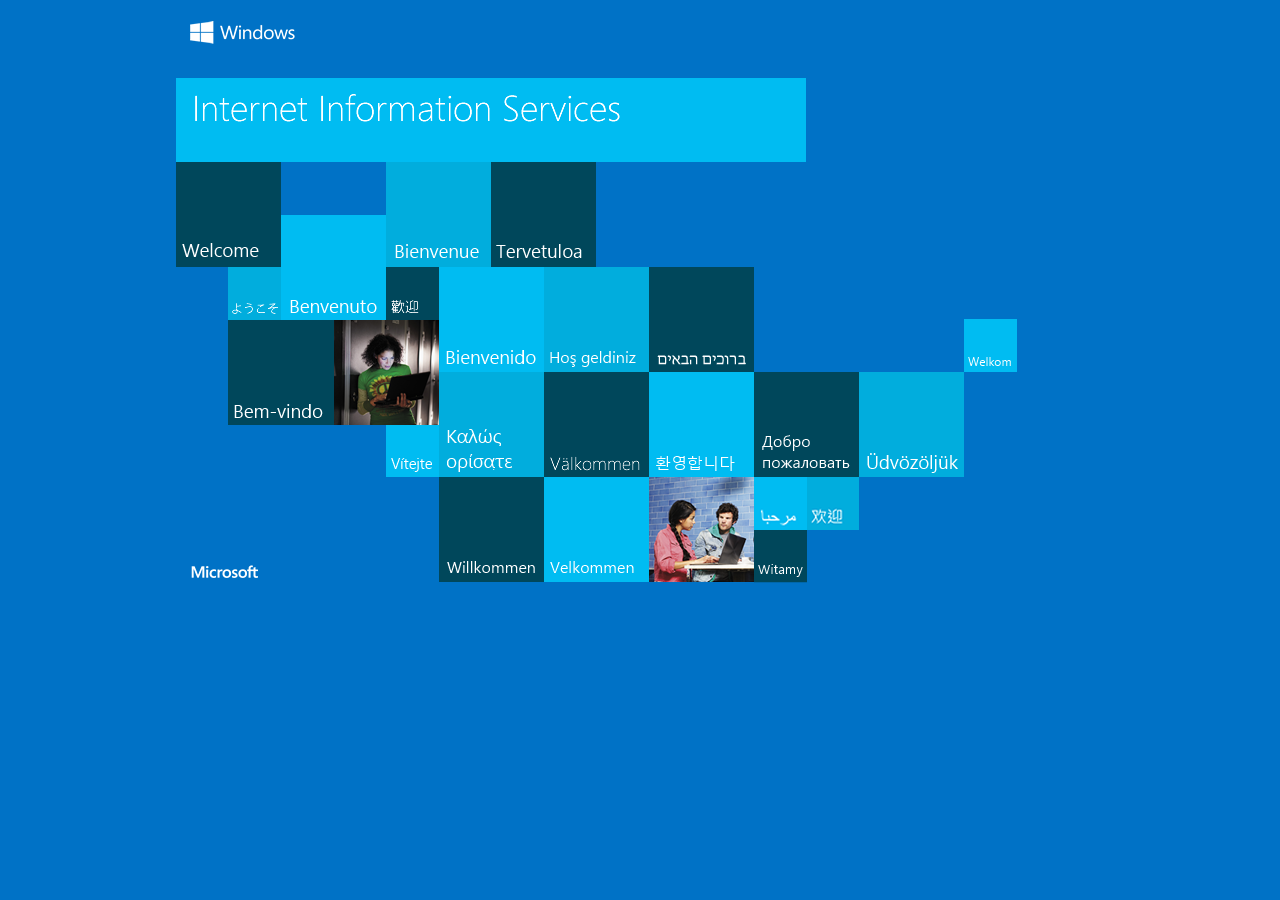
<file: iisstart.htm>
<!DOCTYPE html PUBLIC "-//W3C//DTD XHTML 1.0 Strict//EN" "http://www.w3.org/TR/xhtml1/DTD/xhtml1-strict.dtd">
<html xmlns="http://www.w3.org/1999/xhtml">
<head>
<meta http-equiv="Content-Type" content="text/html; charset=iso-8859-1" />
<title>IIS Windows</title>
<style type="text/css">
<!--
body {
	color:#000000;
	background-color:#0072C6;
	margin:0;
}

#container {
	margin-left:auto;
	margin-right:auto;
	text-align:center;
	}

a img {
	border:none;
}

-->
</style>
</head>
<body>
<div id="container">
<a href="http://go.microsoft.com/fwlink/?linkid=66138&amp;clcid=0x409"><img src="iisstart.png" alt="IIS" width="960" height="600" /></a>
</div>
</body>
</html>
</file>
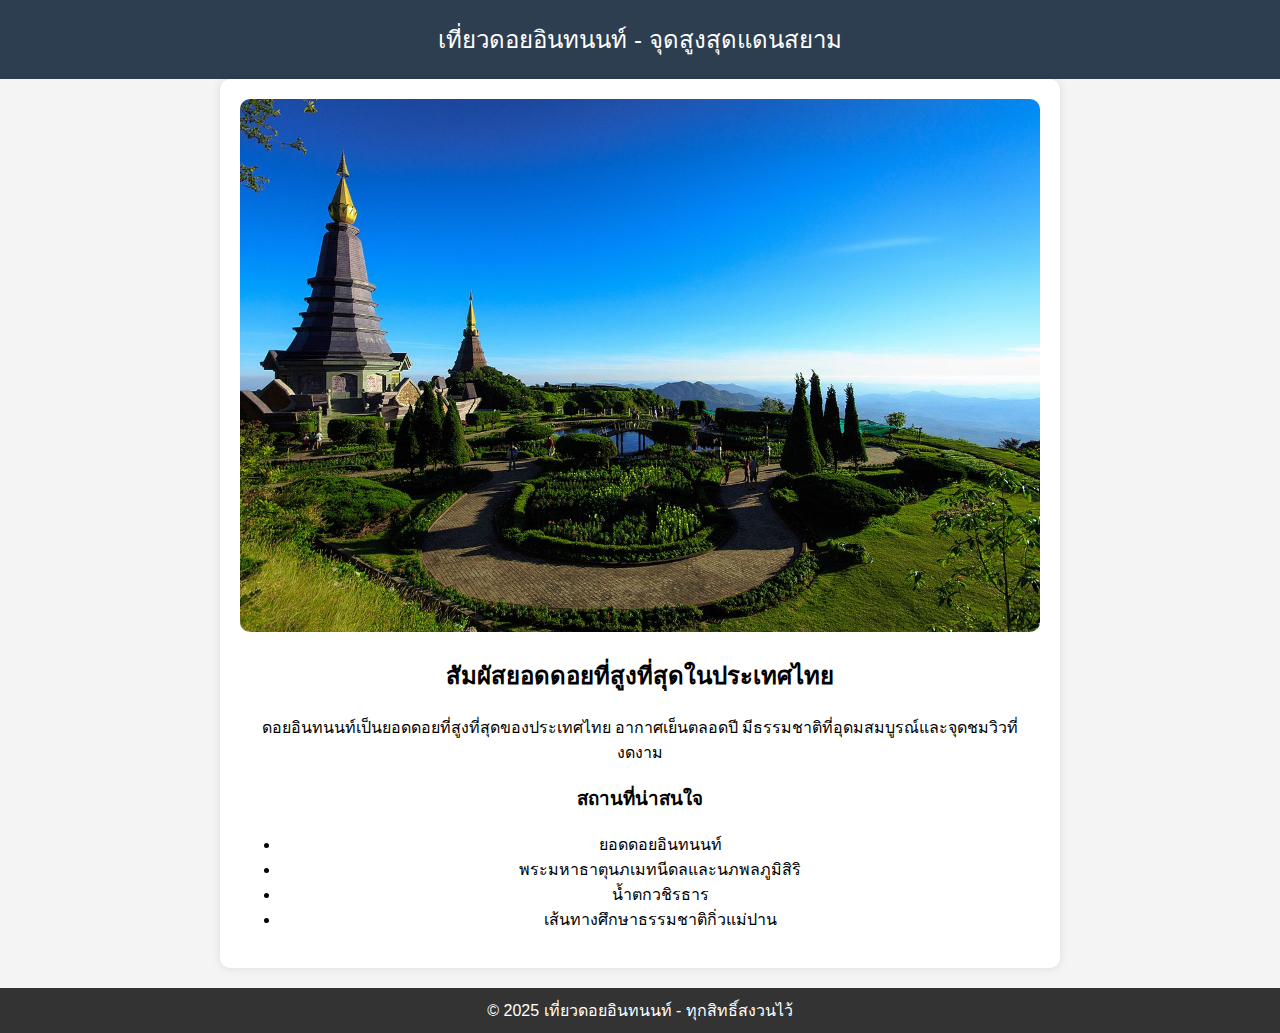
<file: page-doiinthanon.html>
<!DOCTYPE html>
<html lang="th">
<head>
    <meta charset="UTF-8">
    <meta name="viewport" content="width=device-width, initial-scale=1.0">
    <title>เที่ยวดอยอินทนนท์ - จุดสูงสุดแดนสยาม</title>
    <style>
        body {
            font-family: Arial, sans-serif;
            margin: 0;
            padding: 0;
            background-color: #f4f4f4;
            text-align: center;
        }
        header {
            background: #2c3e50;
            color: white;
            padding: 20px;
            font-size: 24px;
        }
        .container {
            max-width: 800px;
            margin: auto;
            padding: 20px;
            background: white;
            border-radius: 10px;
            box-shadow: 0 0 10px rgba(0,0,0,0.1);
        }
        img {
            width: 100%;
            border-radius: 10px;
        }
        footer {
            margin-top: 20px;
            padding: 10px;
            background: #333;
            color: white;
        }
    </style>
</head>
<body>
    <header>
        เที่ยวดอยอินทนนท์ - จุดสูงสุดแดนสยาม
    </header>
    <div class="container">
        <img src="ดอยอินทนนท์1.jpg" alt="วิวสวย ๆ ของดอยอินทนนท์">
        <h2>สัมผัสยอดดอยที่สูงที่สุดในประเทศไทย</h2>
        <p>ดอยอินทนนท์เป็นยอดดอยที่สูงที่สุดของประเทศไทย อากาศเย็นตลอดปี มีธรรมชาติที่อุดมสมบูรณ์และจุดชมวิวที่งดงาม</p>
        <h3>สถานที่น่าสนใจ</h3>
        <ul>
            <li>ยอดดอยอินทนนท์</li>
            <li>พระมหาธาตุนภเมทนีดลและนภพลภูมิสิริ</li>
            <li>น้ำตกวชิรธาร</li>
            <li>เส้นทางศึกษาธรรมชาติกิ่วแม่ปาน</li>
        </ul>
    </div>
    <footer>
        &copy; 2025 เที่ยวดอยอินทนนท์ - ทุกสิทธิ์สงวนไว้
    </footer>
</body>
</html>
</file>
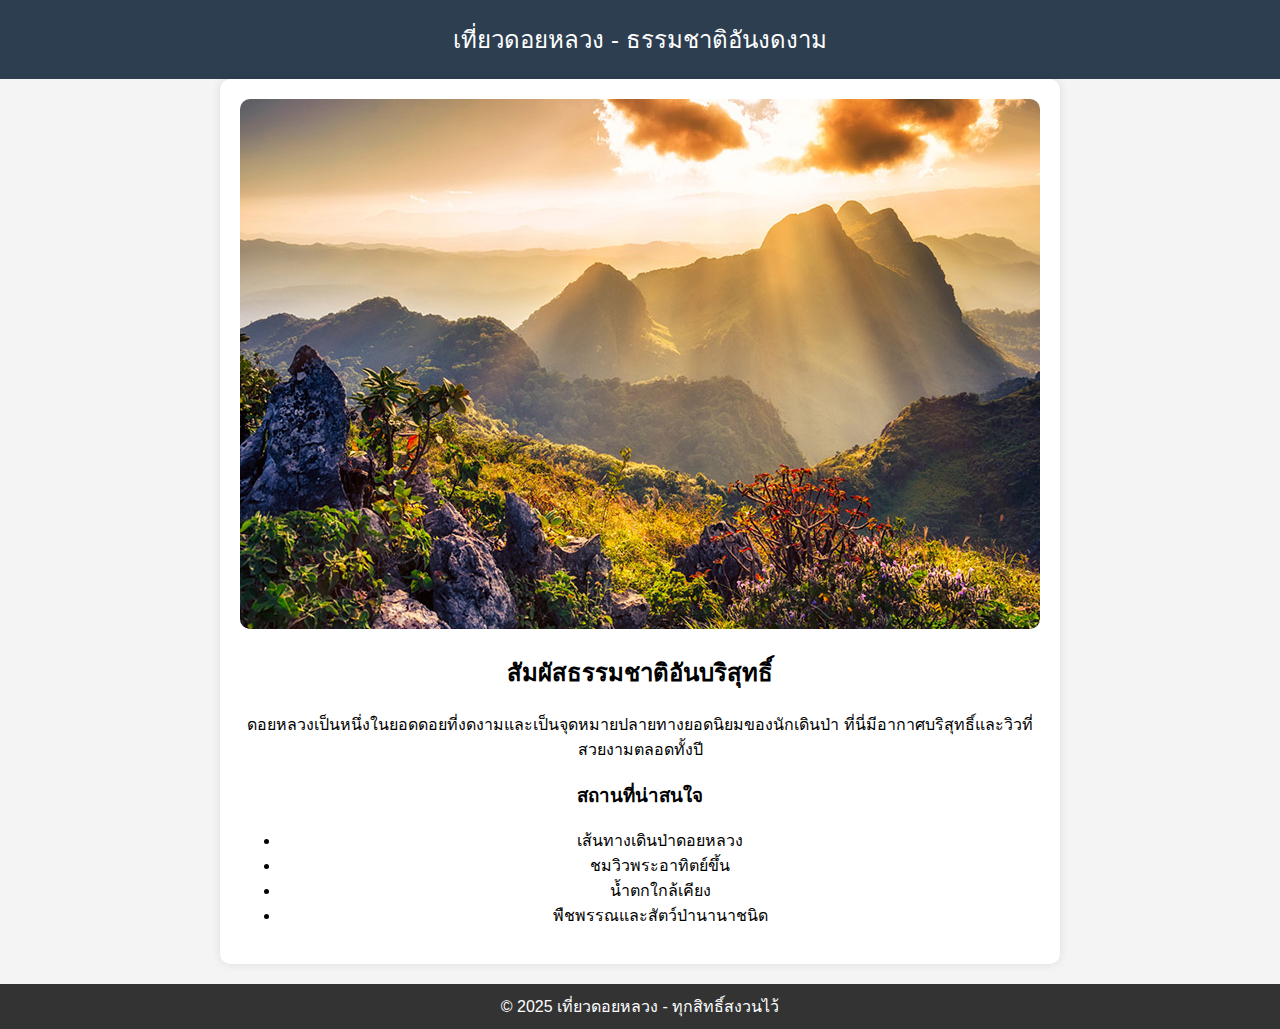
<file: page-doiluang.html>
<!DOCTYPE html>
<html lang="th">
<head>
    <meta charset="UTF-8">
    <meta name="viewport" content="width=device-width, initial-scale=1.0">
    <title>เที่ยวดอยหลวง - ธรรมชาติอันงดงาม</title>
    <style>
        body {
            font-family: Arial, sans-serif;
            margin: 0;
            padding: 0;
            background-color: #f4f4f4;
            text-align: center;
        }
        header {
            background: #2c3e50;
            color: white;
            padding: 20px;
            font-size: 24px;
        }
        .container {
            max-width: 800px;
            margin: auto;
            padding: 20px;
            background: white;
            border-radius: 10px;
            box-shadow: 0 0 10px rgba(0,0,0,0.1);
        }
        img {
            width: 100%;
            border-radius: 10px;
        }
        footer {
            margin-top: 20px;
            padding: 10px;
            background: #333;
            color: white;
        }
    </style>
</head>
<body>
    <header>
        เที่ยวดอยหลวง - ธรรมชาติอันงดงาม
    </header>
    <div class="container">
        <img src="ดอยหลวง.jpg" alt="วิวสวย ๆ ของดอยหลวง">
        <h2>สัมผัสธรรมชาติอันบริสุทธิ์</h2>
        <p>ดอยหลวงเป็นหนึ่งในยอดดอยที่งดงามและเป็นจุดหมายปลายทางยอดนิยมของนักเดินป่า ที่นี่มีอากาศบริสุทธิ์และวิวที่สวยงามตลอดทั้งปี</p>
        <h3>สถานที่น่าสนใจ</h3>
        <ul>
            <li>เส้นทางเดินป่าดอยหลวง</li>
            <li>ชมวิวพระอาทิตย์ขึ้น</li>
            <li>น้ำตกใกล้เคียง</li>
            <li>พืชพรรณและสัตว์ป่านานาชนิด</li>
        </ul>
    </div>
    <footer>
        &copy; 2025 เที่ยวดอยหลวง - ทุกสิทธิ์สงวนไว้
    </footer>
</body>
</html>
</file>
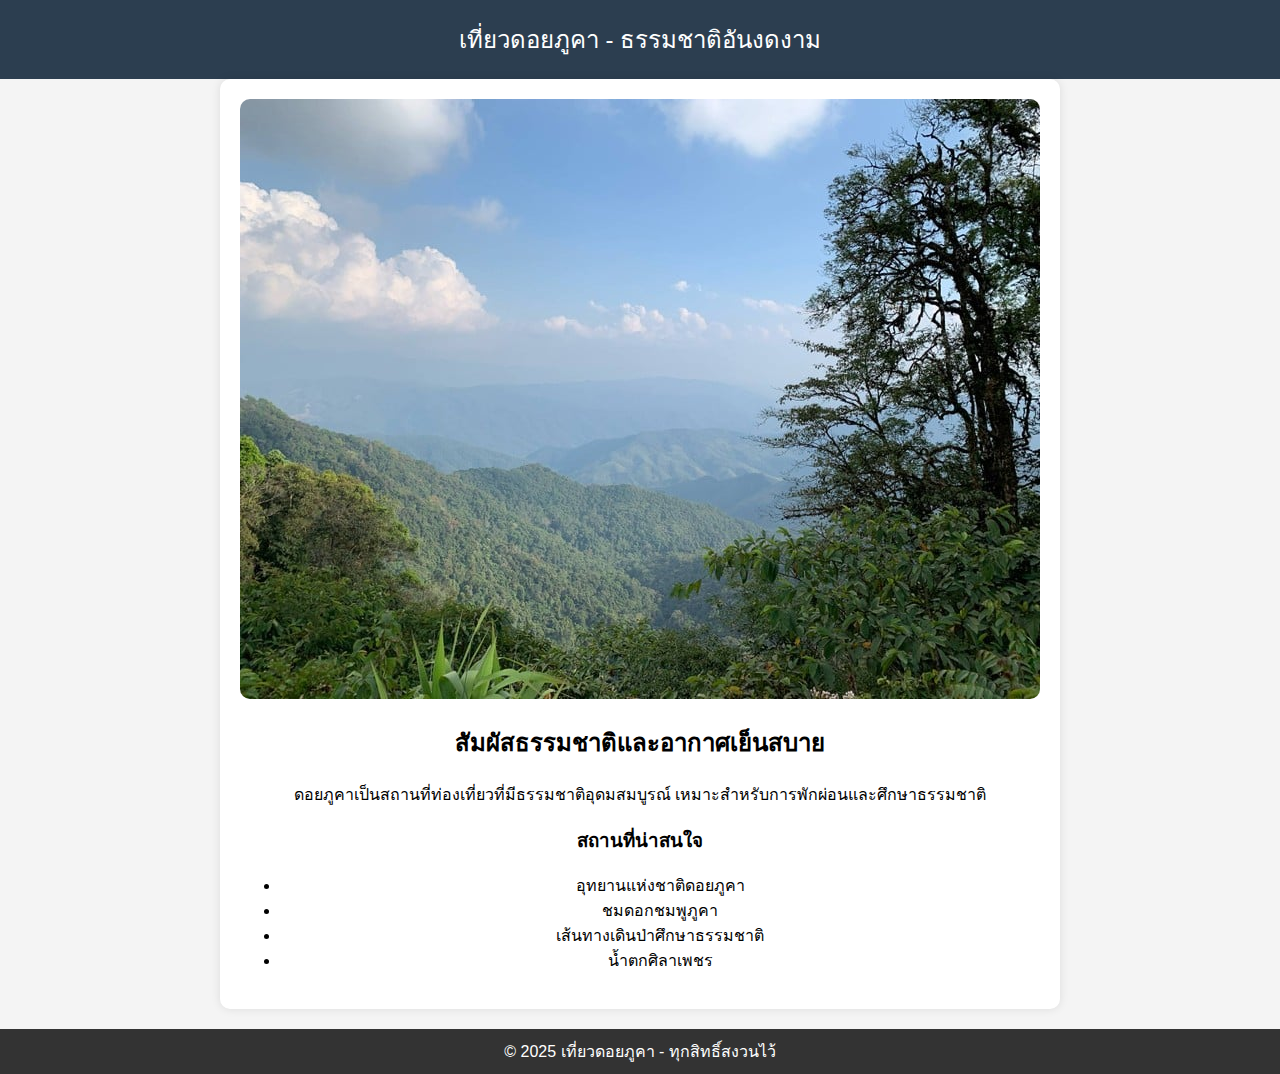
<file: page-doiphukha.html>
<!DOCTYPE html>
<html lang="th">
<head>
    <meta charset="UTF-8">
    <meta name="viewport" content="width=device-width, initial-scale=1.0">
    <title>เที่ยวดอยภูคา - ธรรมชาติอันงดงาม</title>
    <style>
        body {
            font-family: Arial, sans-serif;
            margin: 0;
            padding: 0;
            background-color: #f4f4f4;
            text-align: center;
        }
        header {
            background: #2c3e50;
            color: white;
            padding: 20px;
            font-size: 24px;
        }
        .container {
            max-width: 800px;
            margin: auto;
            padding: 20px;
            background: white;
            border-radius: 10px;
            box-shadow: 0 0 10px rgba(0,0,0,0.1);
        }
        img {
            width: 100%;
            border-radius: 10px;
        }
        footer {
            margin-top: 20px;
            padding: 10px;
            background: #333;
            color: white;
        }
    </style>
</head>
<body>
    <header>
        เที่ยวดอยภูคา - ธรรมชาติอันงดงาม
    </header>
    <div class="container">
        <img src="ดอยภูคา1.jpg" alt="วิวสวย ๆ ของดอยภูคา">
        <h2>สัมผัสธรรมชาติและอากาศเย็นสบาย</h2>
        <p>ดอยภูคาเป็นสถานที่ท่องเที่ยวที่มีธรรมชาติอุดมสมบูรณ์ เหมาะสำหรับการพักผ่อนและศึกษาธรรมชาติ</p>
        <h3>สถานที่น่าสนใจ</h3>
        <ul>
            <li>อุทยานแห่งชาติดอยภูคา</li>
            <li>ชมดอกชมพูภูคา</li>
            <li>เส้นทางเดินป่าศึกษาธรรมชาติ</li>
            <li>น้ำตกศิลาเพชร</li>
        </ul>
    </div>
    <footer>
        &copy; 2025 เที่ยวดอยภูคา - ทุกสิทธิ์สงวนไว้
    </footer>
</body>
</html>
</file>
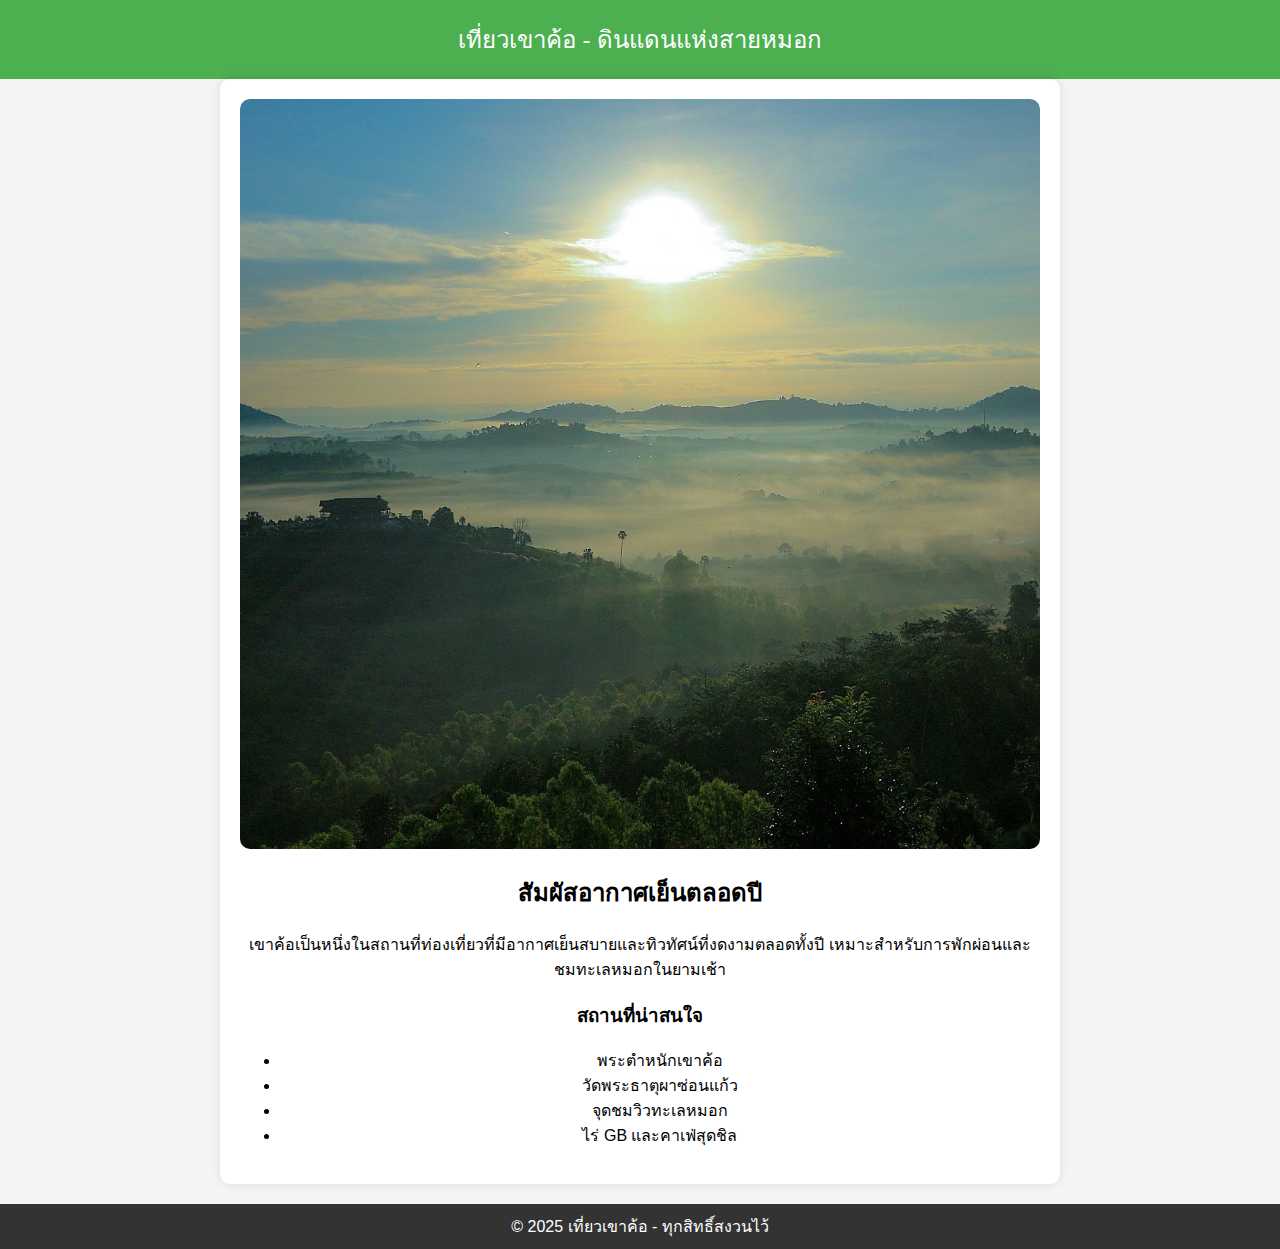
<file: page-khaokho.html>
<!DOCTYPE html>
<html lang="th">
<head>
    <meta charset="UTF-8">
    <meta name="viewport" content="width=device-width, initial-scale=1.0">
    <title>เที่ยวเขาค้อ - ดินแดนแห่งสายหมอก</title>
    <style>
        body {
            font-family: Arial, sans-serif;
            margin: 0;
            padding: 0;
            background-color: #f4f4f4;
            text-align: center;
        }
        header {
            background: #4CAF50;
            color: white;
            padding: 20px;
            font-size: 24px;
        }
        .container {
            max-width: 800px;
            margin: auto;
            padding: 20px;
            background: white;
            border-radius: 10px;
            box-shadow: 0 0 10px rgba(0,0,0,0.1);
        }
        img {
            width: 100%;
            border-radius: 10px;
        }
        footer {
            margin-top: 20px;
            padding: 10px;
            background: #333;
            color: white;
        }
    </style>
</head>
<body>
    <header>
        เที่ยวเขาค้อ - ดินแดนแห่งสายหมอก
    </header>
    <div class="container">
        <img src="เขาคล้อ1.jpg" alt="วิวสวย ๆ ของเขาค้อ">
        <h2>สัมผัสอากาศเย็นตลอดปี</h2>
        <p>เขาค้อเป็นหนึ่งในสถานที่ท่องเที่ยวที่มีอากาศเย็นสบายและทิวทัศน์ที่งดงามตลอดทั้งปี เหมาะสำหรับการพักผ่อนและชมทะเลหมอกในยามเช้า</p>
        <h3>สถานที่น่าสนใจ</h3>
        <ul>
            <li>พระตำหนักเขาค้อ</li>
            <li>วัดพระธาตุผาซ่อนแก้ว</li>
            <li>จุดชมวิวทะเลหมอก</li>
            <li>ไร่ GB และคาเฟ่สุดชิล</li>
        </ul>
    </div>
    <footer>
        &copy; 2025 เที่ยวเขาค้อ - ทุกสิทธิ์สงวนไว้
    </footer>
</body>
</html>
</file>
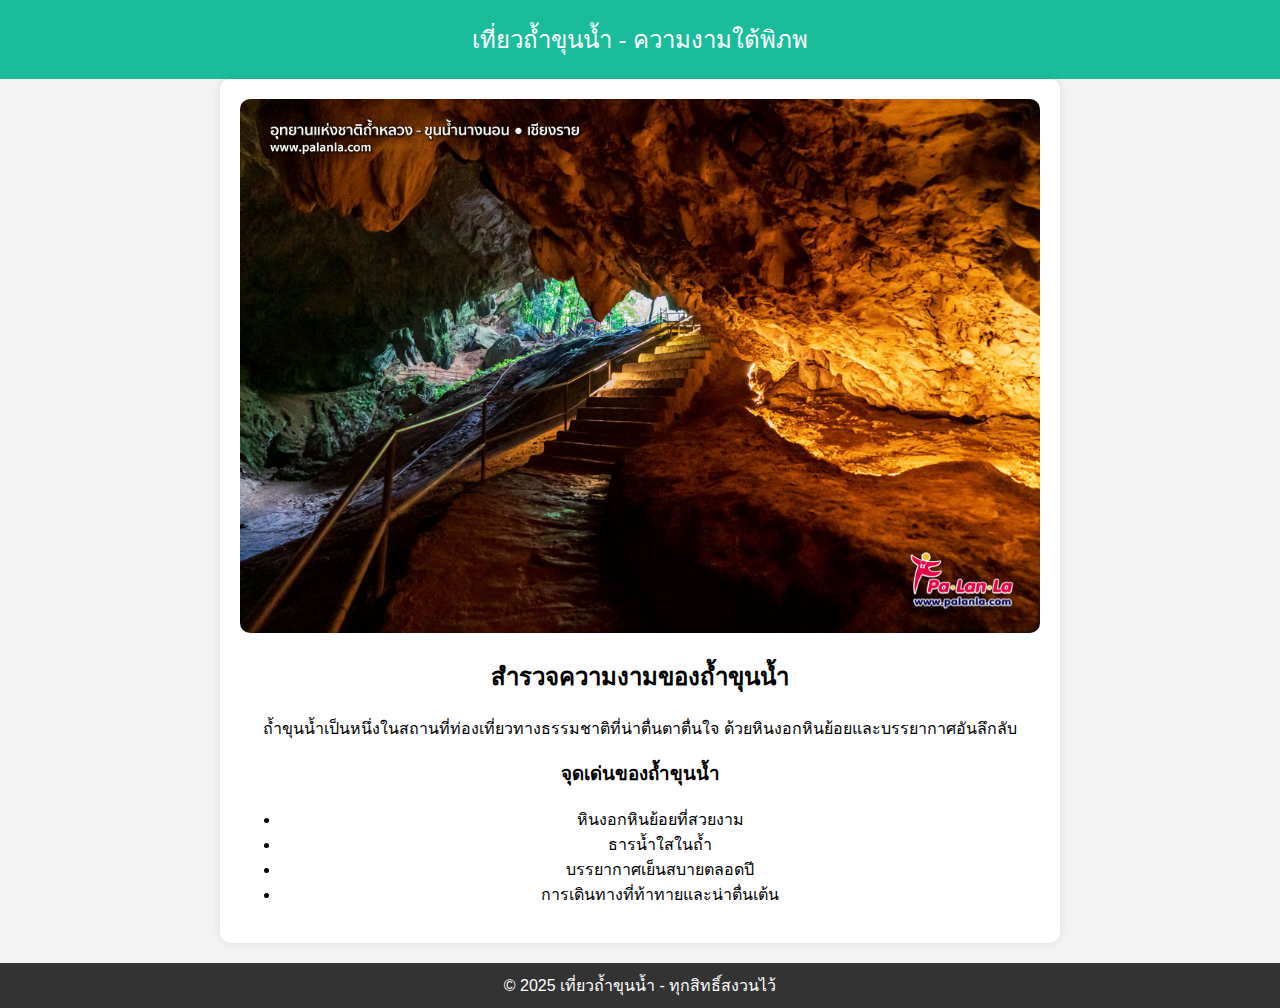
<file: page-khunnam.html>
<!DOCTYPE html>
<html lang="th">
<head>
    <meta charset="UTF-8">
    <meta name="viewport" content="width=device-width, initial-scale=1.0">
    <title>เที่ยวถ้ำขุนน้ำ - ความงามใต้พิภพ</title>
    <style>
        body {
            font-family: Arial, sans-serif;
            margin: 0;
            padding: 0;
            background-color: #f4f4f4;
            text-align: center;
        }
        header {
            background: #1abc9c;
            color: white;
            padding: 20px;
            font-size: 24px;
        }
        .container {
            max-width: 800px;
            margin: auto;
            padding: 20px;
            background: white;
            border-radius: 10px;
            box-shadow: 0 0 10px rgba(0,0,0,0.1);
        }
        img {
            width: 100%;
            border-radius: 10px;
        }
        footer {
            margin-top: 20px;
            padding: 10px;
            background: #333;
            color: white;
        }
    </style>
</head>
<body>
    <header>
        เที่ยวถ้ำขุนน้ำ - ความงามใต้พิภพ
    </header>
    <div class="container">
        <img src="ขุนน้ำ1.jpg" alt="ภายในถ้ำขุนน้ำ">
        <h2>สำรวจความงามของถ้ำขุนน้ำ</h2>
        <p>ถ้ำขุนน้ำเป็นหนึ่งในสถานที่ท่องเที่ยวทางธรรมชาติที่น่าตื่นตาตื่นใจ ด้วยหินงอกหินย้อยและบรรยากาศอันลึกลับ</p>
        <h3>จุดเด่นของถ้ำขุนน้ำ</h3>
        <ul>
            <li>หินงอกหินย้อยที่สวยงาม</li>
            <li>ธารน้ำใสในถ้ำ</li>
            <li>บรรยากาศเย็นสบายตลอดปี</li>
            <li>การเดินทางที่ท้าทายและน่าตื่นเต้น</li>
        </ul>
    </div>
    <footer>
        &copy; 2025 เที่ยวถ้ำขุนน้ำ - ทุกสิทธิ์สงวนไว้
    </footer>
</body>
</html>
</file>
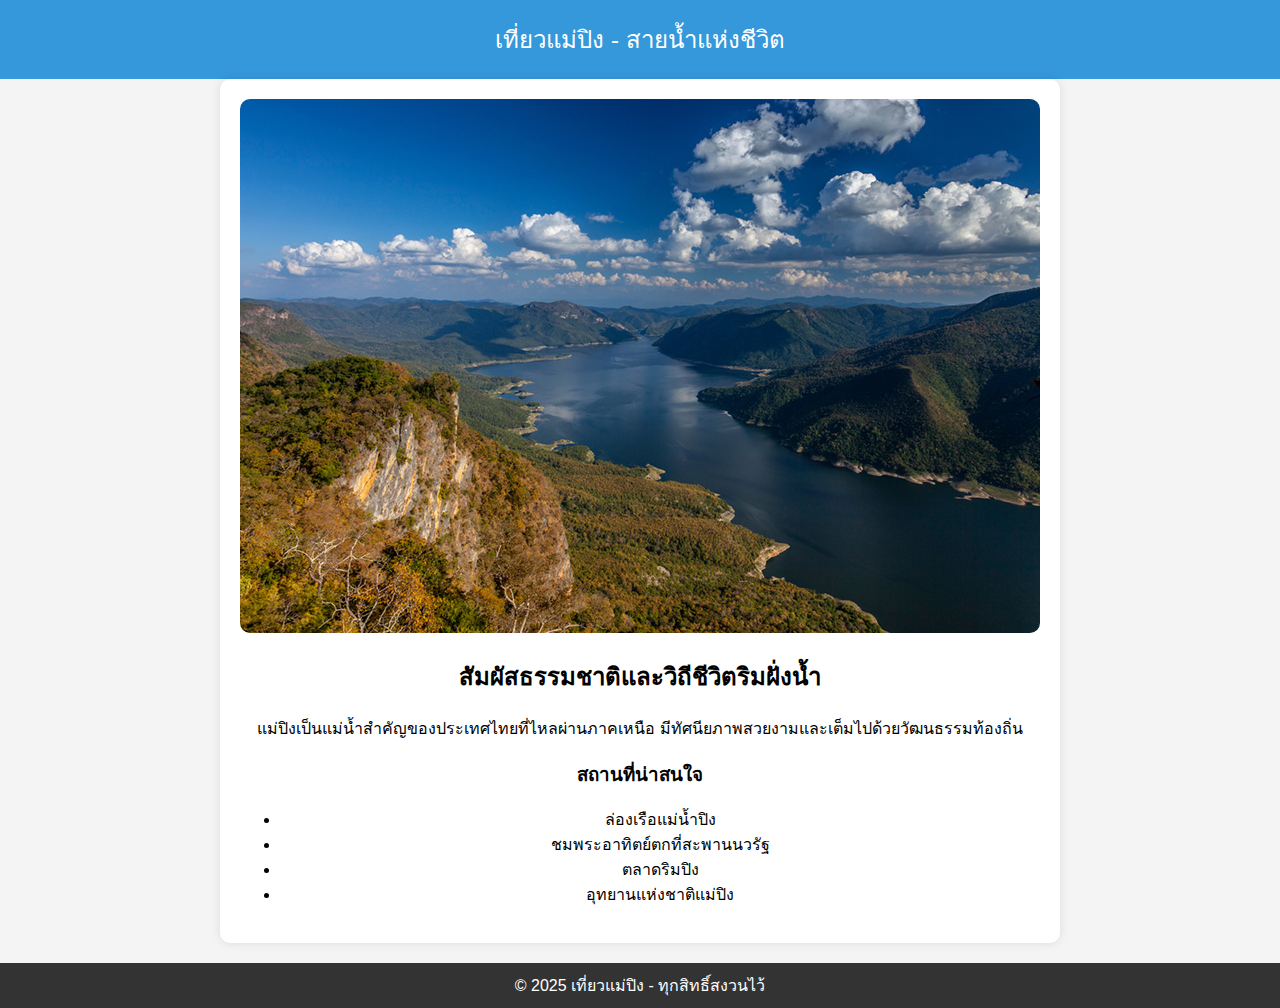
<file: page-maeping.html>
<!DOCTYPE html>
<html lang="th">
<head>
    <meta charset="UTF-8">
    <meta name="viewport" content="width=device-width, initial-scale=1.0">
    <title>เที่ยวแม่ปิง - สายน้ำแห่งชีวิต</title>
    <style>
        body {
            font-family: Arial, sans-serif;
            margin: 0;
            padding: 0;
            background-color: #f4f4f4;
            text-align: center;
        }
        header {
            background: #3498db;
            color: white;
            padding: 20px;
            font-size: 24px;
        }
        .container {
            max-width: 800px;
            margin: auto;
            padding: 20px;
            background: white;
            border-radius: 10px;
            box-shadow: 0 0 10px rgba(0,0,0,0.1);
        }
        img {
            width: 100%;
            border-radius: 10px;
        }
        footer {
            margin-top: 20px;
            padding: 10px;
            background: #333;
            color: white;
        }
    </style>
</head>
<body>
    <header>
        เที่ยวแม่ปิง - สายน้ำแห่งชีวิต
    </header>
    <div class="container">
        <img src="เเม่ปิง1.jpg" alt="วิวสวย ๆ ของแม่น้ำปิง">
        <h2>สัมผัสธรรมชาติและวิถีชีวิตริมฝั่งน้ำ</h2>
        <p>แม่ปิงเป็นแม่น้ำสำคัญของประเทศไทยที่ไหลผ่านภาคเหนือ มีทัศนียภาพสวยงามและเต็มไปด้วยวัฒนธรรมท้องถิ่น</p>
        <h3>สถานที่น่าสนใจ</h3>
        <ul>
            <li>ล่องเรือแม่น้ำปิง</li>
            <li>ชมพระอาทิตย์ตกที่สะพานนวรัฐ</li>
            <li>ตลาดริมปิง</li>
            <li>อุทยานแห่งชาติแม่ปิง</li>
        </ul>
    </div>
    <footer>
        &copy; 2025 เที่ยวแม่ปิง - ทุกสิทธิ์สงวนไว้
    </footer>
</body>
</html>
</file>
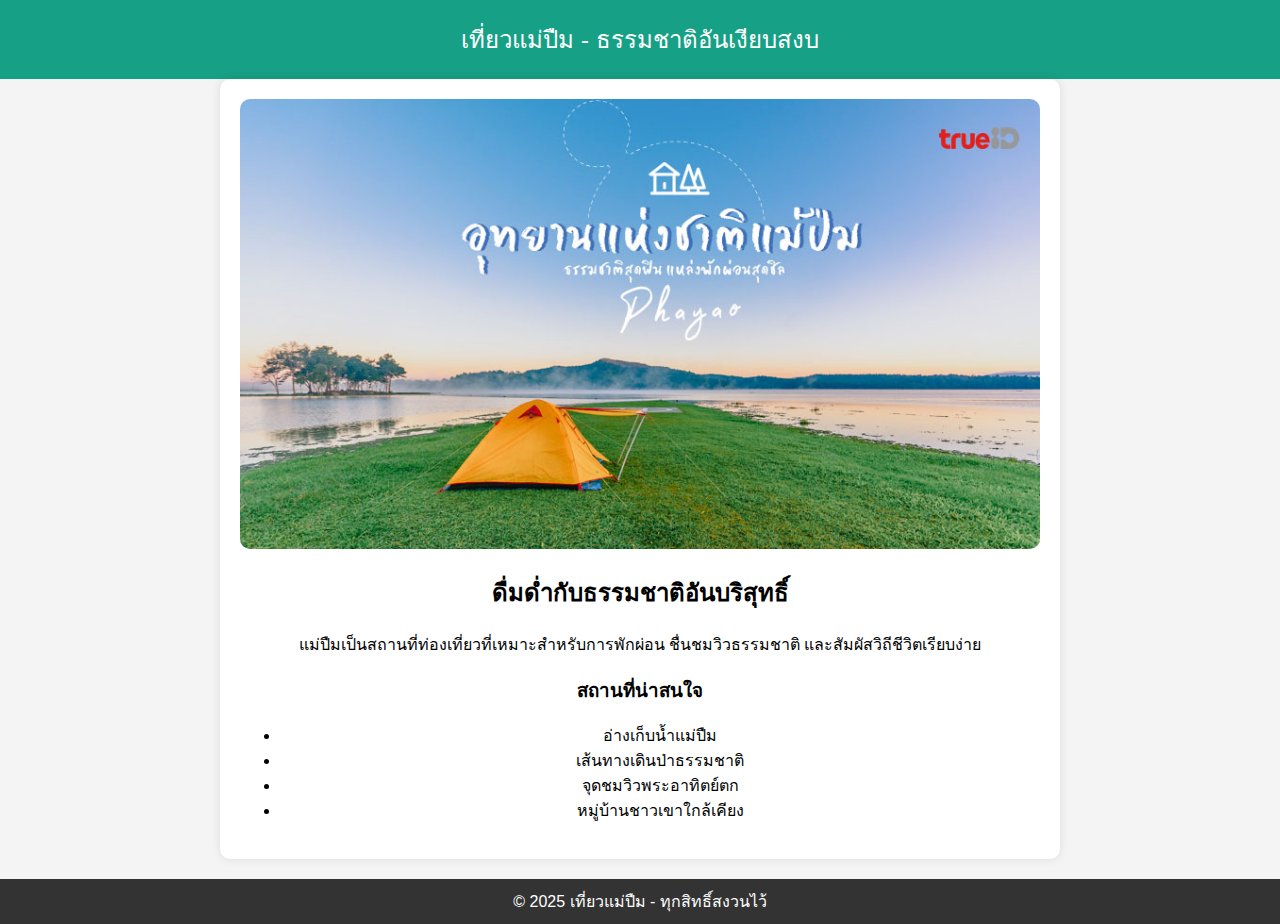
<file: page-maepuem.html>
<!DOCTYPE html>
<html lang="th">
<head>
    <meta charset="UTF-8">
    <meta name="viewport" content="width=device-width, initial-scale=1.0">
    <title>เที่ยวแม่ปืม - ธรรมชาติอันเงียบสงบ</title>
    <style>
        body {
            font-family: Arial, sans-serif;
            margin: 0;
            padding: 0;
            background-color: #f4f4f4;
            text-align: center;
        }
        header {
            background: #16a085;
            color: white;
            padding: 20px;
            font-size: 24px;
        }
        .container {
            max-width: 800px;
            margin: auto;
            padding: 20px;
            background: white;
            border-radius: 10px;
            box-shadow: 0 0 10px rgba(0,0,0,0.1);
        }
        img {
            width: 100%;
            border-radius: 10px;
        }
        footer {
            margin-top: 20px;
            padding: 10px;
            background: #333;
            color: white;
        }
    </style>
</head>
<body>
    <header>
        เที่ยวแม่ปืม - ธรรมชาติอันเงียบสงบ
    </header>
    <div class="container">
        <img src="เเม่ปีม1.jpg" alt="วิวธรรมชาติของแม่ปืม">
        <h2>ดื่มด่ำกับธรรมชาติอันบริสุทธิ์</h2>
        <p>แม่ปืมเป็นสถานที่ท่องเที่ยวที่เหมาะสำหรับการพักผ่อน ชื่นชมวิวธรรมชาติ และสัมผัสวิถีชีวิตเรียบง่าย</p>
        <h3>สถานที่น่าสนใจ</h3>
        <ul>
            <li>อ่างเก็บน้ำแม่ปืม</li>
            <li>เส้นทางเดินป่าธรรมชาติ</li>
            <li>จุดชมวิวพระอาทิตย์ตก</li>
            <li>หมู่บ้านชาวเขาใกล้เคียง</li>
        </ul>
    </div>
    <footer>
        &copy; 2025 เที่ยวแม่ปืม - ทุกสิทธิ์สงวนไว้
    </footer>
</body>
</html>
</file>
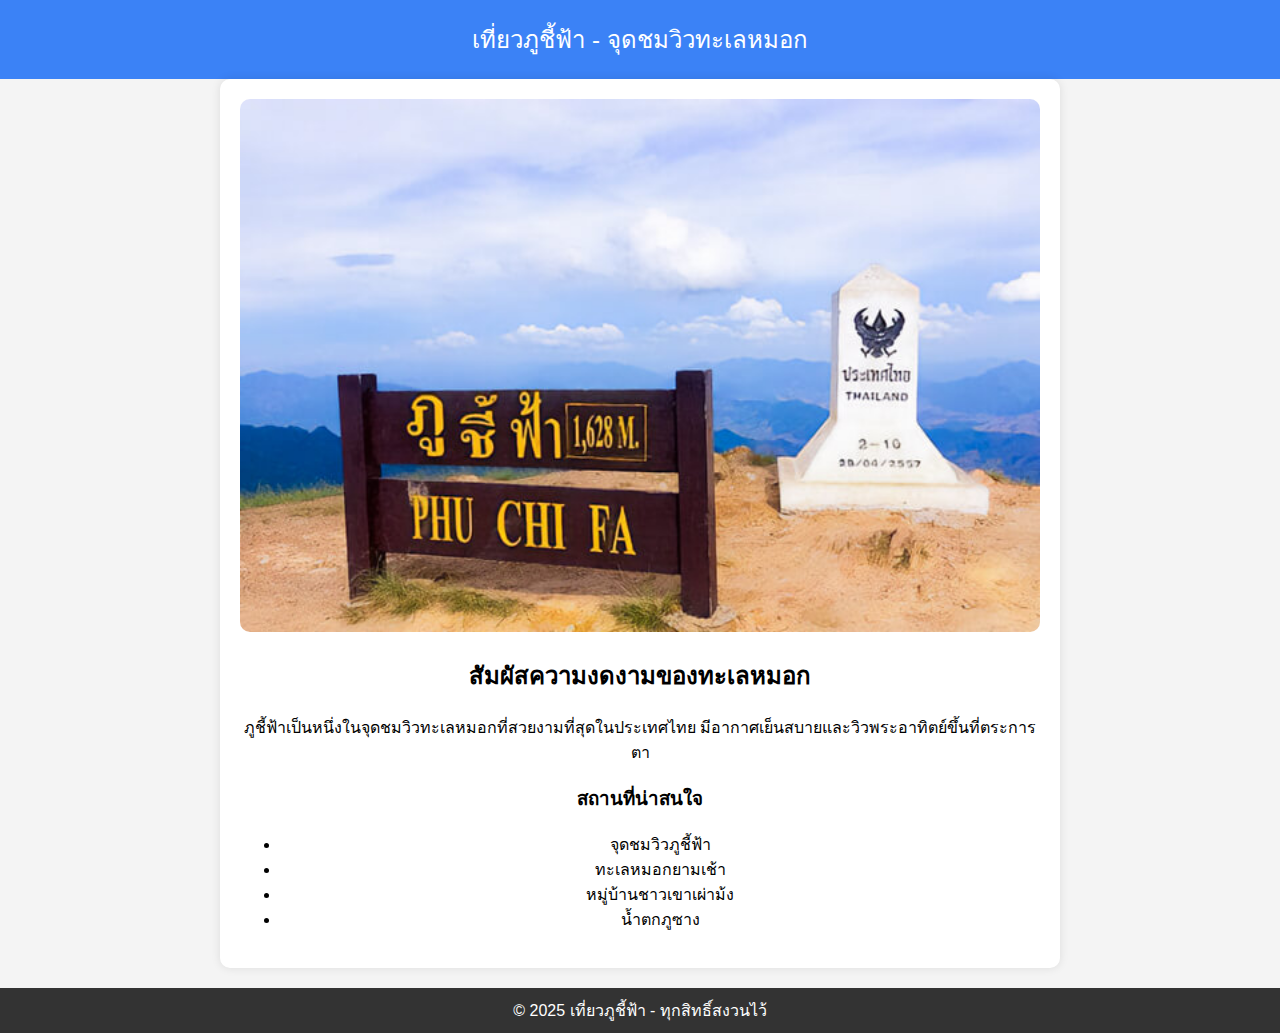
<file: page-phuchifah.html>
<!DOCTYPE html>
<html lang="th">
<head>
    <meta charset="UTF-8">
    <meta name="viewport" content="width=device-width, initial-scale=1.0">
    <title>เที่ยวภูชี้ฟ้า - จุดชมวิวทะเลหมอก</title>
    <style>
        body {
            font-family: Arial, sans-serif;
            margin: 0;
            padding: 0;
            background-color: #f4f4f4;
            text-align: center;
        }
        header {
            background: #3b82f6;
            color: white;
            padding: 20px;
            font-size: 24px;
        }
        .container {
            max-width: 800px;
            margin: auto;
            padding: 20px;
            background: white;
            border-radius: 10px;
            box-shadow: 0 0 10px rgba(0,0,0,0.1);
        }
        img {
            width: 100%;
            border-radius: 10px;
        }
        footer {
            margin-top: 20px;
            padding: 10px;
            background: #333;
            color: white;
        }
    </style>
</head>
<body>
    <header>
        เที่ยวภูชี้ฟ้า - จุดชมวิวทะเลหมอก
    </header>
    <div class="container">
        <img src="ภูชี้ฟ้า1.jpg" alt="วิวสวย ๆ ของภูชี้ฟ้า">
        <h2>สัมผัสความงดงามของทะเลหมอก</h2>
        <p>ภูชี้ฟ้าเป็นหนึ่งในจุดชมวิวทะเลหมอกที่สวยงามที่สุดในประเทศไทย มีอากาศเย็นสบายและวิวพระอาทิตย์ขึ้นที่ตระการตา</p>
        <h3>สถานที่น่าสนใจ</h3>
        <ul>
            <li>จุดชมวิวภูชี้ฟ้า</li>
            <li>ทะเลหมอกยามเช้า</li>
            <li>หมู่บ้านชาวเขาเผ่าม้ง</li>
            <li>น้ำตกภูซาง</li>
        </ul>
    </div>
    <footer>
        &copy; 2025 เที่ยวภูชี้ฟ้า - ทุกสิทธิ์สงวนไว้
    </footer>
</body>
</html>
</file>
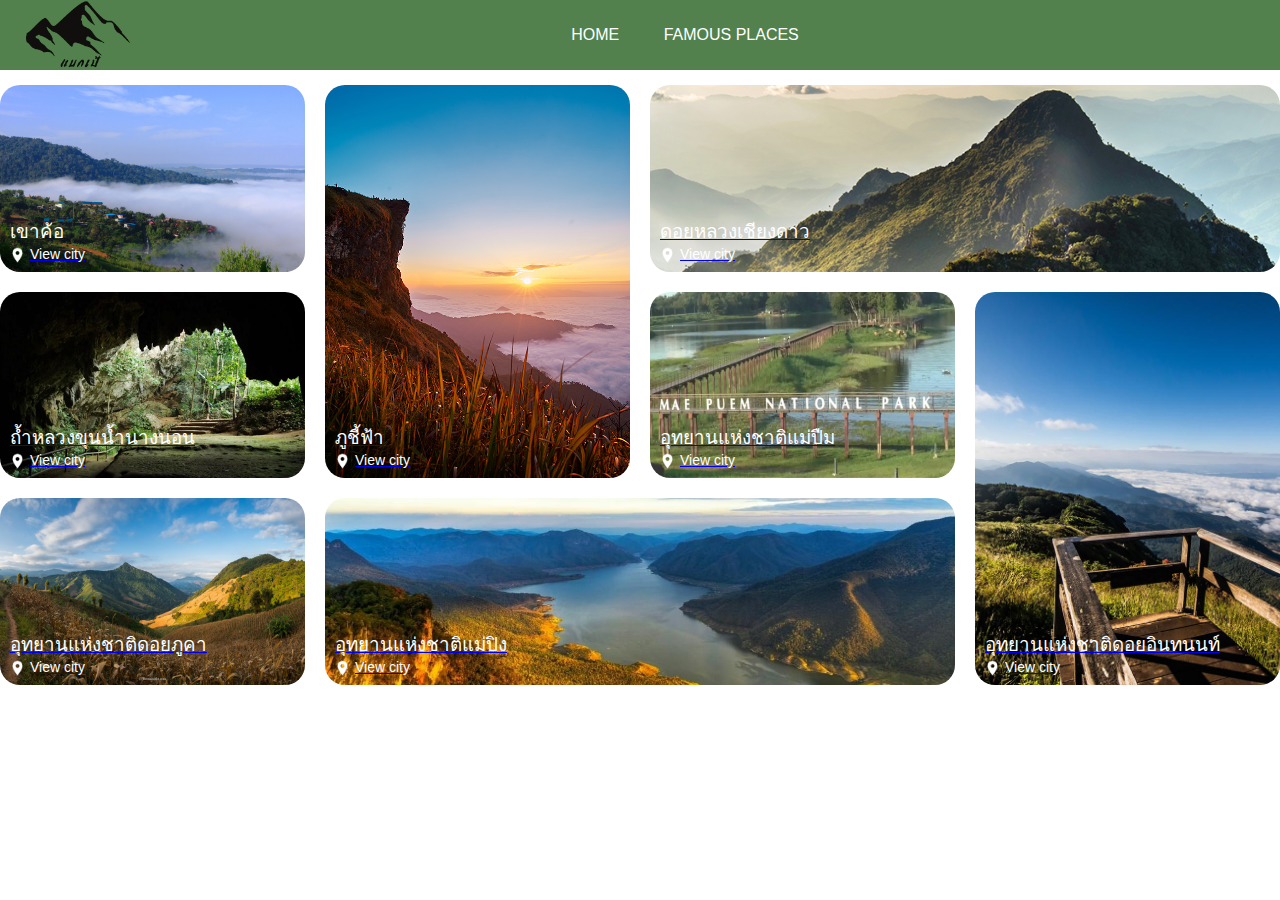
<file: stylepage2.html>
<html>
    <head>
        <title>แบกเป้</title>
        <meta http-equiv="Content-Type" content="text/html; charset=UTF-8" />
        <link rel="stylesheet" href="stylepage2.css">
    </head>
    
    <body>
        <div class="container">
            <nav>
                <img src="logo.png" class="logo">
                <ul>
                    <li><a href="index.html">HOME</a></li>
                    <li><a href="page2.html">FAMOUS PLACES</a></li>
                </ul>
            </nav>
        </div>
       
        <section>
            <div class="tours-container">
                <a href="page-khaokho.html" class="tour-card" data-aos="fade-up">
                    <img src="img.jpg" class="tour-img" alt="เขาค้อ">
                    <div class="tour-body">
                        <h3 class="tour-name">เขาค้อ</h3>
                        <p class="tour-action">View city</p>
                    </div>
                </a>
        
                <a href="page-phuchifah.html" class="tour-card" data-aos="fade-up">
                    <img src="imgPhuchifah.jpg" class="tour-img" alt="ภูชี้ฟ้า">
                    <div class="tour-body">
                        <h3 class="tour-name">ภูชี้ฟ้า</h3>
                        <p class="tour-action">View city</p>
                    </div>
                </a>
        
                <a href="page-doiluang.html" class="tour-card" data-aos="fade-up">
                    <img src="imgDoiluang1.jpg" class="tour-img" alt="ดอยหลวงเชียงดาว">
                    <div class="tour-body">
                        <h3 class="tour-name">ดอยหลวงเชียงดาว</h3>
                        <p class="tour-action">View city</p>
                    </div>
                </a>
        
                <a href="page-khunnam.html" class="tour-card" data-aos="fade-up">
                    <img src="imgKhonnam.jpg" class="tour-img" alt="ถ้ำหลวงขุนน้ำนางนอน">
                    <div class="tour-body">
                        <h3 class="tour-name">ถ้ำหลวงขุนน้ำนางนอน</h3>
                        <p class="tour-action">View city</p>
                    </div>
                </a>
        
                <a href="page-maepuem.html" class="tour-card" data-aos="fade-up">
                    <img src="imgMaepuem.png" class="tour-img" alt="อุทยานแห่งชาติแม่ปืม">
                    <div class="tour-body">
                        <h3 class="tour-name">อุทยานแห่งชาติแม่ปืม</h3>
                        <p class="tour-action">View city</p>
                    </div>
                </a>
        
                <a href="page-doiinthanon.html" class="tour-card" data-aos="fade-up">
                    <img src="imgDoiinthanon.jpg" class="tour-img" alt="อุทยานแห่งชาติดอยอินทนนท์">
                    <div class="tour-body">
                        <h3 class="tour-name">อุทยานแห่งชาติดอยอินทนนท์</h3>
                        <p class="tour-action">View city</p>
                    </div>
                </a>
                
                <a href="page-doiphukha.html" class="tour-card" data-aos="fade-up">
                    <img src="DoiPhukha-18-copy-1024x576.jpg" class="tour-img" alt="อุทยานแห่งชาติดอยภูคา">
                    <div class="tour-body">
                        <h3 class="tour-name">อุทยานแห่งชาติดอยภูคา</h3>
                        <p class="tour-action">View city</p>
                    </div>
                </a>
                
                <a href="page-maeping.html" class="tour-card" data-aos="fade-up">
                    <img src="imgMeaping.jpg" class="tour-img" alt="อุทยานแห่งชาติแม่ปิง">
                    <div class="tour-body">
                        <h3 class="tour-name">อุทยานแห่งชาติแม่ปิง</h3>
                        <p class="tour-action">View city</p>
                    </div>
                </a>
            </div>
        </section>
    </body>
</html>
</file>
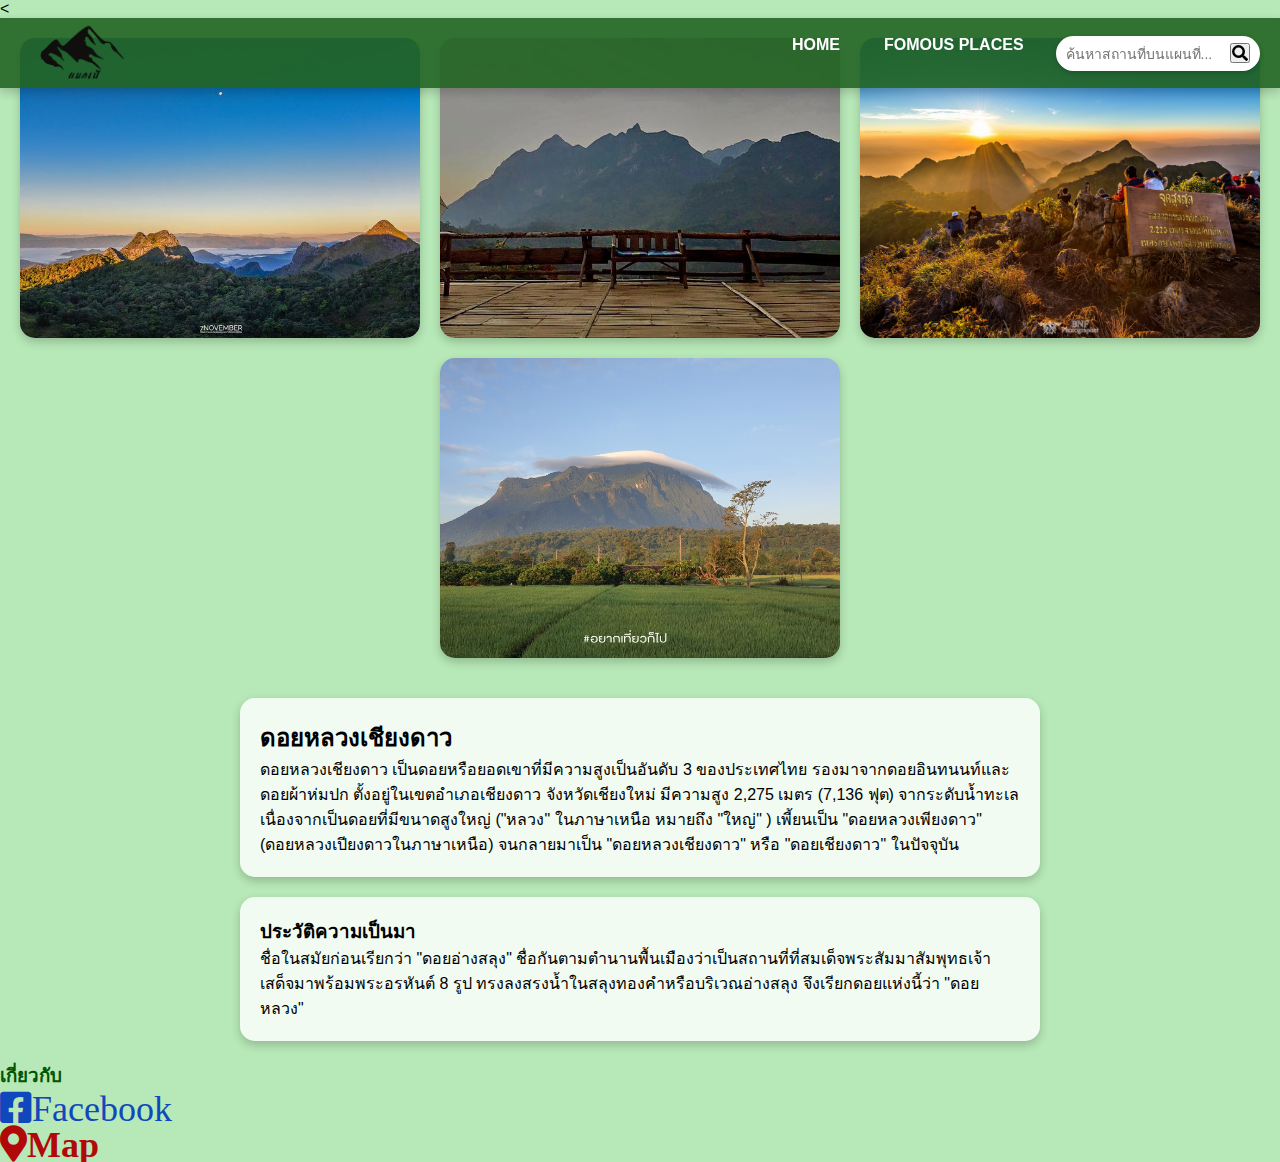
<file: stylepage3.html>
<html>
    <head>
        <title>แบกเป้</title>
        <meta http-equiv="Content-Type" content="text/html; charset=UTF-8" />
        <<link rel="stylesheet" href="stylepage3.css">
        <link rel="stylesheet" href="https://pro.fontawesome.com/releases/v5.10.0/css/all.css">
        <link rel="icon" href="logo.png">
    </head>
    <body style="background-color:rgb(183, 232, 183) ;">
        <div class="container">
             <nav>
                <img src="logo.png" class="logo">
                <ul>
                    <li><a href="index.html">HOME</a></li>
                    <li><a href="page2.html">FOMOUS PLACES </a></li>
                
                    <div class="search-box">
                        <form action="https://www.google.com/maps/search/" method="GET">
                            <input class="search-txt" type="text" name="q" placeholder="ค้นหาสถานที่บนแผนที่...">
                            <button class="search-btn" type="submit"><i class="fas fa-search"></i></button>
                        </form>
                    </div>
                    
                </ul>
            </nav>
        
        </div>
        <div class="image-container">
            <a href="https://www.google.com/maps/place/ดอยหลวงเชียงดาว" target="_blank">
                <img alt="banner" src="imgเชียงดาว1.jpg">
            </a>
            <a href="https://www.google.com/maps/place/ดอยหลวงเชียงดาว" target="_blank">
                <img alt="banner" src="imgเชียงดาว2.jpg">
            </a>
            <a href="https://www.google.com/maps/place/ดอยหลวงเชียงดาว" target="_blank">
                <img alt="banner" src="imgเชียงดาว3.jpg">
            </a>
            <a href="https://www.google.com/maps/place/ดอยหลวงเชียงดาว" target="_blank">
                <img alt="banner" src="imgเชียงดาว4.jpg">
            </a>
        </div>
             
        <div class="p1">
            <h2>ดอยหลวงเชียงดาว</h2>
            <p>ดอยหลวงเชียงดาว เป็นดอยหรือยอดเขาที่มีความสูงเป็นอันดับ 3 ของประเทศไทย รองมาจากดอยอินทนนท์และดอยผ้าห่มปก ตั้งอยู่ในเขตอำเภอเชียงดาว จังหวัดเชียงใหม่ มีความสูง 2,275 เมตร (7,136 ฟุต) จากระดับน้ำทะเล <br> เนื่องจากเป็นดอยที่มีขนาดสูงใหญ่ ("หลวง" ในภาษาเหนือ หมายถึง "ใหญ่" ) เพี้ยนเป็น "ดอยหลวงเพียงดาว" (ดอยหลวงเปียงดาวในภาษาเหนือ) จนกลายมาเป็น "ดอยหลวงเชียงดาว" หรือ "ดอยเชียงดาว" ในปัจจุบัน</p>
        </div>
        <div class="p2">
            <h3>ประวัติความเป็นมา</h3>
            <p>ชื่อในสมัยก่อนเรียกว่า "ดอยอ่างสลุง" ชื่อกันตามตำนานพื้นเมืองว่าเป็นสถานที่ที่สมเด็จพระสัมมาสัมพุทธเจ้า เสด็จมาพร้อมพระอรหันต์ 8 รูป ทรงลงสรงน้ำในสลุงทองคำหรือบริเวณอ่างสลุง จึงเรียกดอยแห่งนี้ว่า "ดอยหลวง"</p>
        </div>
        </div>
        <div class="icons">
            <h3 style="color: rgb(0, 85, 0);">เกี่ยวกับ</h3>
            <a href="https://www.facebook.com/p/%E0%B9%80%E0%B8%82%E0%B8%95%E0%B8%A3%E0%B8%B1%E0%B8%81%E0%B8%A9%E0%B8%B2%E0%B8%9E%E0%B8%B1%E0%B8%99%E0%B8%98%E0%B8%B8%E0%B9%8C%E0%B8%AA%E0%B8%B1%E0%B8%95%E0%B8%A7%E0%B9%8C%E0%B8%9B%E0%B9%88%E0%B8%B2%E0%B9%80%E0%B8%8A%E0%B8%B5%E0%B8%A2%E0%B8%87%E0%B8%94%E0%B8%B2%E0%B8%A7-%E0%B8%88%E0%B9%80%E0%B8%8A%E0%B8%B5%E0%B8%A2%E0%B8%87%E0%B9%83%E0%B8%AB%E0%B8%A1%E0%B9%88-100064346786079/?_rdc=2&_rdr"><i class="fab fa-facebook-square" style='font-size:36px;color: rgb(16, 71, 188)';>Facebook</a></i> <br>
            <a href="https://www.google.com/maps/place/%E0%B8%A2%E0%B8%AD%E0%B8%94%E0%B8%94%E0%B8%AD%E0%B8%A2%E0%B8%AB%E0%B8%A5%E0%B8%A7%E0%B8%87%E0%B9%80%E0%B8%8A%E0%B8%B5%E0%B8%A2%E0%B8%87%E0%B8%94%E0%B8%B2%E0%B8%A7"><i class='fas fa-map-marker-alt' style='font-size:36px;color: rgb(177, 9, 9)'>Map</i></a>
        </div> 
    </body>
</html>
</file>
<file: stylepage2.css>
*{
    margin:0;
    padding:0;
    font-family: 'poppins',sans-serif;
    box-sizing: border-box;
}

.container{
    position: sticky;
    top: 0;
    overflow: hidden;
 
}
nav{
    background-color: rgb(83, 129, 77);
    height: 70px;
    width: 100%;
    display: flex;
    align-items: center;
    justify-content: space-between;
    padding: 0px 0;
   
}

.logo{
    width: 150px;
    cursor: pointer;
}

nav ul{
    list-style: none;
    width: 100%;
    text-align: center;
    padding-right: 60px;
}
nav ul li{
    display: inline-block;
    margin: 10px 20px;
}
    
nav ul li a{
    color: #fff;
    text-decoration: none;
    transition: .3s ease;
}

nav ul li a:hover{
    color: rgb(8, 109, 8);
}
 


.explore-section{
    position: relative;
    width: 100%;
    padding: 80px 10vw;
    color: #ffffff;
}

.section-title{
    font-size: 30px;
    font-weight: 400;
    text-align: center;
    text-transform: capitalize;
}

.section-para{
    width: 50%;
    min-width: 300px;
    display: block;
    margin: 30px auto;
    text-align: center;
    line-height: 25px;
    opacity: 0.6;
}

.tours-container{
    position: relative;
    width: 100%;
    height: 600px;
    display: grid;
    grid-template-columns: repeat(4, 1fr);
    grid-template-rows: repeat(3, 1fr);
    grid-gap: 20px;
    margin-top: 15px;
}

.tour-card{
    width: 100%;
    height: 100%;
    position: relative;
    border-radius: 20px;
    box-shadow: 0;
    overflow: hidden;
    padding: 10px;
    display: flex;
    align-items: end;
}

.tour-card:nth-child(2){
    grid-row: span 2;
}
.tour-card:nth-child(6){
    grid-row: span 2;
}
.tour-card:nth-child(3){
    grid-column: span 2;
}


.tour-card:last-child{
    grid-column: span 2;
}

.tour-img{
    position: absolute;
    top: 0;
    left: 0;
    width: 100%;
    height: 100%;
    object-fit: cover;
    transition: .5s;
    z-index: -1;
}

.tour-card:hover .tour-img{
    opacity: 0.8u66;
    transform: scale(1.1);
}

.tour-name{
    font-weight: 300;
}

.tour-action{
    margin-left: 20px;
    font-size: 14px;
    position: relative;
}
.tour-body{
    color: #fff;
}

.tour-action::before{
    content: '';
    position: absolute;
    left: -25px;
    top: -3px;
    background: url('map\ icon.png');
    
    width: 25px;
    height: 25px;
    background-size: contain;
}
</file>
<file: stylepage3.css>
/* รีเซ็ตค่าเริ่มต้น */
* {
    margin: 0;
    padding: 0;
    font-family: 'Poppins', sans-serif;
    box-sizing: border-box;
}

/* พื้นหลังเว็บไซต์ */
body {
    background-color: #ffffff; 
}

/* คอนเทนเนอร์ */
.container {
    position: sticky;
    top: 0;
    overflow: hidden;
}

/* เมนูนำทาง */
nav {
    background-color: rgba(34, 100, 34, 0.9);
    height: 70px;
    width: 100%;
    display: flex;
    align-items: center;
    justify-content: space-between;
    padding: 0 20px;
    box-shadow: 0 4px 10px rgba(0, 0, 0, 0.2);
    position: fixed;
    z-index: 1000;
}

.logo {
    width: 120px;
    cursor: pointer;
}

nav ul {
    list-style: none;
    display: flex;
    gap: 20px;
}

nav ul li {
    display: inline-block;
}

nav ul li a {
    color: #fff;
    text-decoration: none;
    font-size: 16px;
    font-weight: bold;
    padding: 8px 12px;
    border-radius: 8px;
    transition: 0.3s ease-in-out;
}

nav ul li a:hover {
    background-color: rgba(255, 255, 255, 0.2);
    color: #fff;
}

/* กล่องค้นหา */
.search-box {
    display: flex;
    align-items: center;
    background: #fff;
    height: 35px;
    padding: 5px 10px;
    border-radius: 20px;
    box-shadow: 0 2px 5px rgba(0, 0, 0, 0.2);
}

.search-txt {
    border: none;
    background: none;
    outline: none;
    color: #000;
    font-size: 14px;
    width: 160px;
}

.search-btn i {
    color: #000;
    font-size: 16px;
}

/* ส่วนแสดงผลเนื้อหา */
.blog-con {
    display: grid;
    grid-template-columns: repeat(auto-fit, minmax(250px, 1fr));
    gap: 20px;
    padding: 100px 20px 20px;
    max-width: 1200px;
    margin: auto;
}

.blog-item {
    background: #fff;
    padding: 15px;
    border-radius: 15px;
    box-shadow: 0 4px 10px rgba(0, 0, 0, 0.1);
    text-align: center;
    transition: transform 0.3s ease-in-out, box-shadow 0.3s ease-in-out;
}

.blog-item:hover {
    transform: translateY(-5px);
    box-shadow: 0 6px 15px rgba(0, 0, 0, 0.2);
}

.blog-item img {
    width: 100%;
    border-radius: 15px;
    height: 200px;
    object-fit: cover;
}

.blog-item h4 {
    margin-top: 10px;
    font-size: 18px;
    color: #d8d8d8;
}

.blog-item p {
    margin: 5px 0;
    font-size: 14px;
    color: #444;
}

.blog-item a {
    display: inline-block;
    color: #fff;
    background-color: rgb(12, 74, 20);
    padding: 10px 15px;
    text-decoration: none;
    border-radius: 10px;
    font-size: 14px;
    font-weight: bold;
    transition: 0.3s ease-in-out;
}

.blog-item a:hover {
    background-color: #ffdd57;
    color: #226422;
}

/* ฟุตเตอร์ */
footer {
    background: rgb(34, 100, 34);
    color: #fff;
    text-align: center;
    padding: 20px;
    margin-top: 20px;
}
.image-container {
    display: flex;
    flex-wrap: wrap;
    justify-content: center;
    gap: 20px;
    padding: 20px;
}

.image-container img {
    width: 100%;
    max-width: 400px; /* ปรับให้ไม่ใหญ่เกินไป */
    height: 300px;
    object-fit: cover;
    border-radius: 15px;
    box-shadow: 0 4px 10px rgba(0, 0, 0, 0.2);
    transition: transform 0.3s ease-in-out;
}

.image-container img:hover {
    transform: scale(1.05);
}
.p1, .p2 {
    background: rgba(255, 255, 255, 0.8);
    padding: 20px;
    margin: 20px auto;
    max-width: 800px;
    border-radius: 15px;
    box-shadow: 0 4px 10px rgba(0, 0, 0, 0.2);
    transition: all 0.3s ease-in-out;
}

.p1:hover, .p2:hover {
    transform: translateY(-5px);
    box-shadow: 0 6px 15px rgba(0, 0, 0, 0.3);
}
</file>
